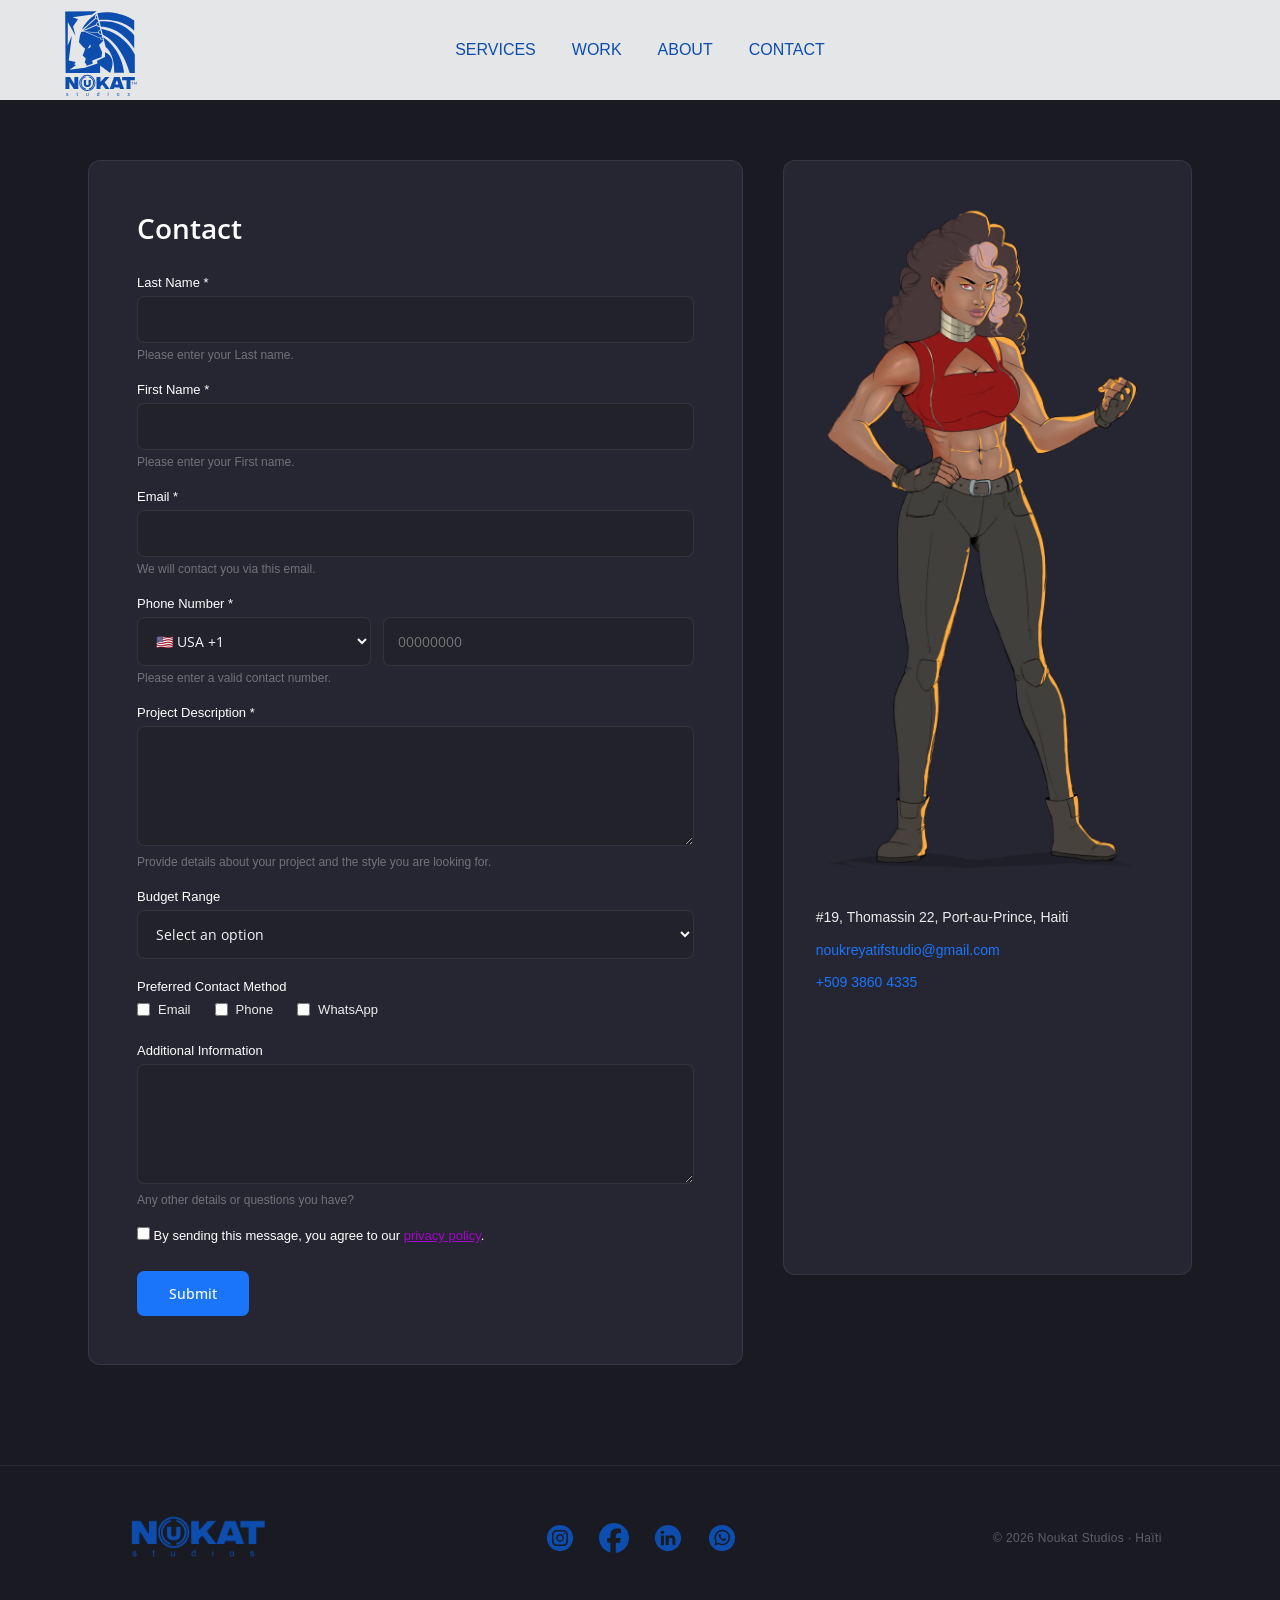
<file: contact.html>
<!DOCTYPE html>
<html lang="en">
    <head>
        <meta charset="UTF-8">
        <meta name="viewport" content="width=device-width, initial-scale=1.0">
        <meta name="author" content="Fritzner Richard">
        <title>Noukat studios</title>
        <link rel="icon" href="assets/icon/favicon_io/favicon.ico" type="image/x-icon">
        <!-- ↓ ÉTAPE 1 : preconnect — dit au navigateur de se connecter
              à Google Fonts le plus tôt possible.
              Accélère le chargement de la police. -->
    <link rel="preconnect" href="https://fonts.googleapis.com">
    <link rel="preconnect" href="https://fonts.gstatic.com" crossorigin>

    <!-- ↓ ÉTAPE 2 : importe la police Open Sans avec les graisses
              dont tu as besoin.
              300 = light, 400 = normal, 500 = medium,
              600 = semibold, 700 = bold, 800 = extrabold -->
    <link href="https://fonts.googleapis.com/css2?family=Open+Sans:ital,wght@0,300;0,400;0,500;0,600;0,700;0,800;1,400;1,600&display=swap" rel="stylesheet">
        <link rel="stylesheet" href="css/contact.css">
    </head>

    <body>

        <header>
          <nav class="navbar">

            <!-- ===================
                    GAUCHE — Logo 
                 =================== -->
            <div class="logo-nav-left">
                <a href="index.html">
                    <img src="assets/icon/Masque visionnaire Noukat studios-02.svg"
                         alt="Logo Noukat studios">
                </a>
            </div>
        
            <!-- ==========================
                   CENTRE — Liens desktop 
                 ========================== -->
            <ul class="nav-links">
                <li><a href="index.html">Services</a></li>
                <li><a href="portfolio.html">Work</a></li>
                <li><a href="about.html">About</a></li>
                <li><a href="contact.html">Contact</a></li>
            </ul>
        
             <!-- DROITE — Bouton CTA 
<div class="nav-right">
    <a href="contact.html" class="nav-btn">
        Start a Project
        <svg width="13" height="13" viewBox="0 0 14 14" fill="none">
            <path d="M2 7h10M8 3l4 4-4 4"
              stroke="currentColor" stroke-width="1.3"
              stroke-linecap="round" stroke-linejoin="round"/>
        </svg>
    </a>
</div> -->
        
            <!-- BURGER ICON — mobile seulement -->
            <div class="menu-icon" onclick="openMenu()">☰</div>
        
            <!-- SIDEBAR MOBILE -->
            <ul class="sidebar">
                <li class="close-btn" onclick="closeMenu()">✕</li>
                <li><a href="index.html">Services</a></li>
                <li><a href="portfolio.html">Work</a></li>
                <li><a href="about.html">About</a></li>
                <li><a href="contact.html">Contact</a></li>
            </ul>
        
        </nav>
        </header>

        <script>
            function openMenu() {
                document.querySelector(".sidebar").style.right = "0";
            }

            function closeMenu() {
                document.querySelector(".sidebar").style.right = "-100%";
            }
        </script>

<section class="contact-section">
    <div class="contact-grid">

        <!-- GAUCHE : FORMULAIRE -->
        <div class="contact-left">
            <form class="contact-form" action="https://formspree.io/f/xzdpnjbq" method="post">

                <h2>Contact</h2>

                <div class="form-group">
                    <label for="lastName">Last Name *</label>
                    <input type="text" id="lastName" name="lastName" required>
                    <small>Please enter your Last name.</small>
                </div>

                <div class="form-group">
                    <label for="firstName">First Name *</label>
                    <input type="text" id="firstName" name="firstName" required>
                    <small>Please enter your First name.</small>
                </div>

                <div class="form-group">
                    <label for="email">Email *</label>
                    <input type="email" id="email" name="email" required>
                    <small>We will contact you via this email.</small>
                </div>

                <div class="form-group">
                    <label for="phone">Phone Number *</label>
                    <div class="phone-wrapper">
                        <select name="countryCode" id="countryCode" required>
                            <option value="+1">🇺🇸 USA +1</option>
                            <option value="+1">🇨🇦 Canada +1</option>
                            <option value="+44">🇬🇧 UK +44</option>
                            <option value="+33">🇫🇷 France +33</option>
                            <option value="+509">🇭🇹 Haiti +509</option>
                            <option value="+1809">🇩🇴 Dominican Rep. +1 809</option>
                            <option value="+1876">🇯🇲 Jamaica +1 876</option>
                            <option value="+55">🇧🇷 Brazil +55</option>
                            <option value="+52">🇲🇽 Mexico +52</option>
                            <option value="+234">🇳🇬 Nigeria +234</option>
                            <option value="+27">🇿🇦 South Africa +27</option>
                            <option value="+91">🇮🇳 India +91</option>
                            <option value="+86">🇨🇳 China +86</option>
                            <option value="+61">🇦🇺 Australia +61</option>
                        </select>
                        <input type="tel" id="phone" name="phone" placeholder="00000000" required>
                    </div>
                    <small>Please enter a valid contact number.</small>
                </div>

                <div class="form-group">
                    <label for="project">Project Description *</label>
                    <textarea id="project" name="project" rows="4" required></textarea>
                    <small>Provide details about your project and the style you are looking for.</small>
                </div>

                <div class="form-group">
                    <label for="budget">Budget Range</label>
                    <select id="budget" name="budget">
                        <option value="">Select an option</option>
                        <option value="150-250">$100 – $150</option>
                        <option value="150-250">$150 – $250</option>
                        <option value="250-500">$250 – $500</option>
                        <option value="500-1000">$500 – $1000</option>
                        <option value="1000-2000">$1000 – $2000</option>
                        <option value="2000+">$2000+</option>
                    </select>
                </div>

                <div class="form-group">
                    <label>Preferred Contact Method</label>
                    <div class="checkbox-inline-group">
                        <label><input type="checkbox" name="contactMethod" value="email"> Email</label>
                        <label><input type="checkbox" name="contactMethod" value="phone"> Phone</label>
                        <label><input type="checkbox" name="contactMethod" value="whatsapp"> WhatsApp</label>
                    </div>
                </div>

                <div class="form-group">
                    <label for="additional">Additional Information</label>
                    <textarea id="additional" name="additional" rows="3"></textarea>
                    <small>Any other details or questions you have?</small>
                </div>

                <div class="form-group">
                    <label for="agreement">
                        <input class="inline" id="agreement" type="checkbox" name="agreement" required>
                        By sending this message, you agree to our
                        <a href="Privacy-policy.html" class="privacy-policy">privacy policy</a>.
                    </label>
                </div>

                <button type="submit" class="submit-btn">Submit</button>

            </form>
        </div>

        <!-- DROITE : INFO + MAP -->
        <aside class="contact-right">
            <img src="image/illustration/character_design_Sabrina.webp"
                 alt="illustration Noukat Studios"
                 class="contact-logo">

            <div class="contact-info">
                <p>#19, Thomassin 22, Port-au-Prince, Haiti</p>
                <p><a href="noukreyatifstudio@gmail.com">noukreyatifstudio@gmail.com</a></p>
                <p><a href="tel:+50938604335">+509 3860 4335</a></p>
            </div>

            <div class="contact-map">
                <iframe src="https://www.google.com/maps?q=Port-au-Prince&output=embed"
                    loading="lazy"
                    referrerpolicy="no-referrer-when-downgrade">
                </iframe>
            </div>
        </aside>

    </div>
</section>

        <!-- ══════════════════════════════════════
       7. FOOTER
       <footer> = pied de page.
       Balise sémantique reconnue par les
       navigateurs et Google.
  ══════════════════════════════════════ -->
  <footer class="footer">
    <div class="container">
      <div class="footer-inner">

        <!-- LOGO a gauche -->
        <div class="footer-logo">
          <img src="assets/icon/new logo Noukat studio-01.png" alt="logo noukat studios" class="footer-logo-img">
        </div>

        <!-- Liens au centre -->
        <nav class="footer-links">
          <a href="https://www.instagram.com/noukat_studios/" class="social-link"><img src="assets/icon/Icon_social_media-ig.svg" alt="logo IG" width="40"></a>
          <a href="https://www.facebook.com/noukatstudios/" class="social-link"><img src="assets/icon/facebook-app-round-icon-01.svg" alt="logo FB" width="34"></a>
          <a href="https://www.linkedin.com/company/noukat-studios/?viewAsMember=true" class="social-link"><img src="assets/icon/Icon_social_media-linkedin.svg" alt="logo linkedin" width="40"></a>
          <a href="https://wa.me/c/50938604335" class="social-link"><img src="assets/icon/Icon_social_media-whatsapp.svg" alt="logo whatsapp" width="40"></a>
        </nav>

        <!-- Copy a droite -->
        <p class="footer-copy">
          &copy; 2026 Noukat Studios · Haïti
          <!--
            &copy; = le symbole copyright ©
            C'est une entité HTML spéciale.
          -->
        </p>
 
      </div>
    </div>
   </footer>

    </body>
</html>
</file>
<file: css/contact.css>
/* VARIABLES — à mettre EN PREMIER dans le CSS */
:root {
    --bg:         #1a1a22;
    --bg2:        #22222b;
    --bg3:        #262632;
    --accent:     #1b75fb;
    --noukatblue: #0d4dae;
    --accent-dim: rgba(127, 119, 221, 0.12);
    --accent-mid: rgba(112, 139, 228, 0.35);
    --white:      #ffffff;
    --text:       rgba(255, 255, 255, 0.956);
    --muted:      rgba(255, 255, 255, 0.912);
    --faint:      rgba(255, 255, 255, 0.08);
    --font-title: 'Open Sans', 'Helvetica Neue', Arial, sans-serif;
    --font-body:  Open Sans, sans-serif;
    --radius:     12px;
    --radius-sm:  7px;
}

* {
    margin: 0;
    padding: 0;
    box-sizing: border-box;
    font-family: Arial, sans-serif;
}


/* NAVBAR FIX */

.navbar .container {
    position: relative;
    z-index: 1;
}

/* NAVBAR */
.navbar {
  position: fixed;
  top: 0;
  left: 0;
  width: 100%;
  height: 100px;
  display: flex;
  justify-content: space-between;  /* logo | centre | bouton */
  align-items: center;
  background-color: #e4e6e8;
  padding: 0 2.5rem;
  z-index: 1000;
}

/* LOGO GAUCHE */
.logo-nav-left img {
  height: 120px;
  width: auto;
  display: block;
  transition: transform 0.3s ease;
}

.logo-nav-left img:hover {
  transform: rotate(-5deg);
}

/* LIENS CENTRE — position absolute pour centrage parfait */
.nav-links {
  position: absolute;
  left: 50%;
  transform: translateX(-50%);
  display: flex;
  gap: 36px;
  list-style: none;
}

.nav-links a {
  text-decoration: none;
  color: #0d4dae;
  font-size: 1rem;
  font-weight: 500;
  text-transform: uppercase;
  transition: color 0.3s ease;
  position: relative;
  padding-bottom: 4px;
}

/* Underline animé — CORRECTION du bug 6 */
.nav-links a::after {
  content: "";
  position: absolute;
  left: 0;
  bottom: -3px;
  width: 0%;
  height: 2px;
  background: #1b75fb;
  transition: width 0.3s ease;   /* ← width sur ::after, pas sur a */
}

.nav-links a:hover {
  color: #1b75fb;
}

.nav-links a:hover::after {
  width: 100%;                    /* ← s'anime sur ::after */
}

/* BOUTON DROITE */
.nav-right {
    display: flex;
    align-items: center;
  }



/* MENU ICON (burger) */
.menu-icon {
    font-size: 2.5rem;
    cursor: pointer;
    display: none;          /* caché sur desktop */
    color: var(--noukatblue);   /* ← cohérent avec la charte */
    transition: color 0.2s ease;
}

.menu-icon:hover {
    color: #2696ff;         /* légèrement plus clair au hover */
}

/* SIDEBAR MOBILE */
.sidebar {
  position: fixed;
  top: 0;
  right: -100%;
  height: 100vh;
  width: 250px;
  background-color: #1b75fb;
  display: flex;
  flex-direction: column;
  padding: 2rem;
  gap: 2rem;
  transition: 0.3s;
  z-index: 1001;
  list-style: none;
}

.sidebar a {
  text-decoration: none;
  color: #fff;
  font-size: 1.4rem;
  text-transform: uppercase;
}

.close-btn {
  font-size: 2rem;
  cursor: pointer;
  align-self: flex-end;
  color: #fff;
}

.sidebar li a:hover { 
  opacity: 0.7; 
}


/* espace pour eviter que le contenu soit cache sous navbar */
body {
    padding-top: 100px;         /* ← même valeur que height de la navbar */
    background-color: var(--bg);
    color: var(--text);
    font-family: var(--font-body);
}

/* ===================
      MOBILE VERSION 
   =================== */
@media (max-width: 768px) {

    .nav-links {
        display: none; /* cache menu desktop */
    }

    .menu-icon {
        display: block; /* affiche burger */
    }

    .logo-nav-left img {
        height: 70px;  /* <- Le logo reduit sur mobile */
        width: auto;
        transform: rotate(-5deg);
    }

    .nav-right {
      display: none;  /* <- cache le bouton CTA sur mobile */
    }

}


/* SECTION CONTACT — layout principal */
.contact-section {
    padding: 60px 28px 100px;   /* ← padding-top réduit, body gère déjà 100px */
    max-width: 1160px;
    margin: 0 auto;             /* ← centrage horizontal */
}

/* GRID DEUX COLONNES — Bug 5 corrigé : display:grid ajouté */
.contact-grid {
    display: grid;                          /* ← manquait ! */
    grid-template-columns: 1.6fr 1fr;       /* formulaire large | aside étroit */
    gap: 40px;
    align-items: start;                     /* aligne en haut, pas en centre */
}

/* COLONNE GAUCHE — formulaire */
.contact-left {
    background: var(--bg3);
    border-radius: var(--radius);
    padding: 3rem;
    border: 0.5px solid var(--faint);
}

/* COLONNE DROITE — info + map */
.contact-right {
    background: var(--bg3);
    border-radius: var(--radius);
    padding: 2rem;
    display: flex;
    flex-direction: column;
    gap: 1.5rem;
    border: 0.5px solid var(--faint);
    position: sticky;           /* ← reste visible quand on scroll le formulaire */
    top: 120px;
}

/* FORMULAIRE */
.contact-form h2 {
    font-family: var(--font-title);
    font-size: 28px;
    font-weight: 600;
    color: var(--white);
    margin-bottom: 28px;
}

.form-group {
    margin-bottom: 20px;
}

label {
    display: block;
    font-weight: 500;
    font-size: 13px;
    margin-bottom: 6px;
    color: var(--white);
}

input,
textarea,
select {
    width: 100%;
    padding: 13px 14px;
    border-radius: var(--radius-sm);
    border: 0.5px solid var(--faint);
    background: var(--bg2);
    color: var(--text);
    font-size: 14px;
    outline: none;
    transition: border 0.25s, box-shadow 0.25s;
    font-family: var(--font-body);
}

input:focus,
textarea:focus,
select:focus {
    border-color: var(--accent);
    box-shadow: 0 0 0 2px var(--accent-dim);
}

textarea {
    resize: vertical;
    min-height: 120px;
}

small {
    display: block;
    margin-top: 5px;
    font-size: 12px;
    color: rgba(255, 255, 255, 0.35);
}

/* TÉLÉPHONE — select + input côte à côte */
.phone-wrapper {
    display: flex;
    gap: 12px;
}

.phone-wrapper select {
    width: 42%;
    flex-shrink: 0;
}

.phone-wrapper input {
    width: 58%;
}

/* CHECKBOXES */
.checkbox-inline-group {
    display: flex;
    gap: 1.5rem;
    margin-top: 8px;
    flex-wrap: wrap;
}

.checkbox-inline-group label {
    font-weight: 400;
    display: flex;
    align-items: center;
    gap: 8px;
    cursor: pointer;
    color: var(--muted);
}

.inline {
    width: auto;                /* ← les checkboxes ne prennent pas 100% */
}

/* LIEN POLITIQUE */
.privacy-policy {
    color: #a404cc;
    text-decoration: underline;
}

.privacy-policy:hover {
    color: #ff5cfa;
}

/* BOUTON SUBMIT */
.submit-btn {
    padding: 13px 32px;
    background: var(--accent);
    color: #fff;
    border: none;
    border-radius: 7px;
    cursor: pointer;
    font-size: 14px;
    font-family: var(--font-body);
    font-weight: 500;
    transition: background 0.25s, transform 0.25s;
    margin-top: 8px;
}

.submit-btn:hover {
    background: #2696ff;
    transform: translateY(-2px);
}

/* ASIDE DROITE */
.contact-logo {
    width: 100%;
    border-radius: var(--radius);
    object-fit: cover;
}

.contact-info {
    display: flex;
    flex-direction: column;
    gap: 10px;
}

.contact-info p {
    font-size: 14px;
    color: var(--muted);
    line-height: 1.6;
}

.contact-info a {
    color: var(--accent);
    text-decoration: none;
}

.contact-info a:hover {
    text-decoration: underline;
}

.contact-map iframe {
    width: 100%;
    height: 220px;
    border: 0;
    border-radius: var(--radius-sm);
}

 /* ══════════════════════════════════════════════════
         7. FOOTER
      ══════════════════════════════════════════════════ */
      .footer {
        border-top: 0.5px solid var(--faint);
        padding: 40px 0 32px;
      }
   
      .footer-inner {
        display: flex;
        align-items: center;
        justify-content: space-around;
        flex-wrap: wrap;
        gap: 20px;
      }
   
      .footer-logo {
        font-family: var(--font-title);
        font-size: 16px;
        color: var(--white);
        letter-spacing: 0.05em;
      }

      .footer-logo-img {
        width: 170px;
        height: auto;
        display: block;
    }
   
      .footer-links {
        display: flex;
        gap: 24px;
      }

      .social-link {
        display: inline-flex;
        transition: transform 0.3s ease;
    }
    
    .social-link:hover { transform: translateY(-4px); }
    
    .social-link img {
        width: 30px;
        height: 30px;
        transition: filter 0.3s ease;
    }
    
    .social-link:hover img {
        filter: brightness(0) invert(1);
    }
    
    .footer-copy {
        font-size: 12px;
        color: rgba(255,255,255,0.3);
        letter-spacing: 0.03em;
    }
   
   

/* =======================
     RESPONSIVE CONTACT
   ======================= */
   @media (max-width: 768px) {

    .footer-inner {
        flex-direction: column;   /* empile verticalement */
        align-items: center;      /* centre horizontal */
        text-align: center;
        gap: 24px;
    }

    .footer-logo-img {
        width: 120px;
    }

    .footer-links {
        justify-content: center;
        flex-wrap: wrap;          /* évite débordement */
        gap: 16px;
    }

    .footer-copy {
        font-size: 12px;
        color: rgba(255, 255, 255, 0.4);
    }
}
</file>
